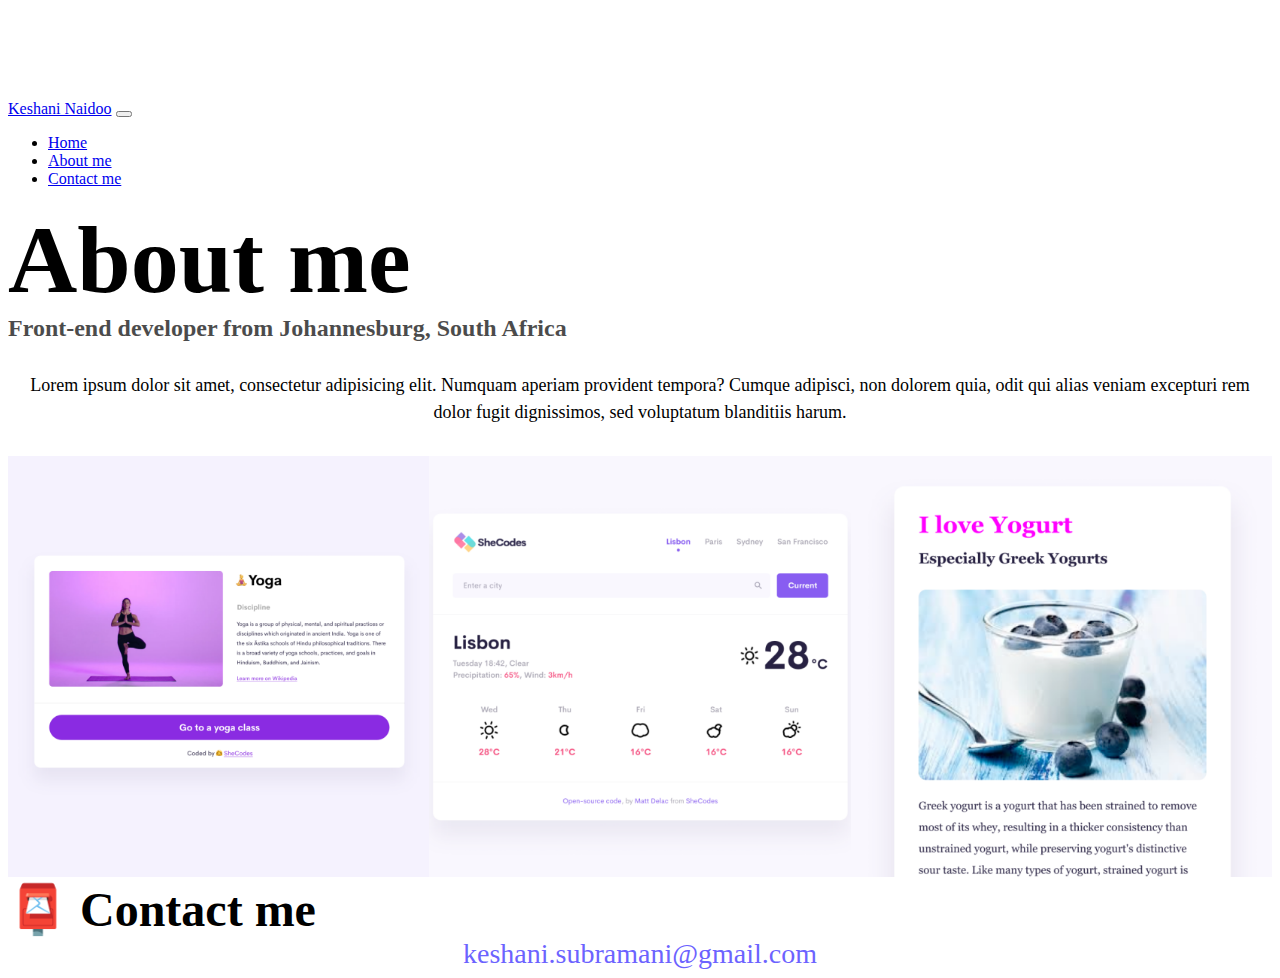
<file: about.html>
<!DOCTYPE html>
<html lang="en">
  <head>
    <meta charset="UTF-8" />
    <meta
      name="description"
      content="A brief overview of the developer and a summary of project portfolio"
    />
    <meta http-equiv="X-UA-Compatible" content="IE=edge" />
    <meta name="viewport" content="width=device-width, initial-scale=1.0" />
    <link
      href="https://cdn.jsdelivr.net/npm/bootstrap@5.3.2/dist/css/bootstrap.min.css"
      rel="stylesheet"
      integrity="sha384-T3c6CoIi6uLrA9TneNEoa7RxnatzjcDSCmG1MXxSR1GAsXEV/Dwwykc2MPK8M2HN"
      crossorigin="anonymous"
    />
    <script
      src="https://cdn.jsdelivr.net/npm/bootstrap@5.3.2/dist/js/bootstrap.bundle.min.js"
      integrity="sha384-C6RzsynM9kWDrMNeT87bh95OGNyZPhcTNXj1NW7RuBCsyN/o0jlpcV8Qyq46cDfL"
      crossorigin="anonymous"
    ></script>
    <link rel="stylesheet" href="/css/style.css" />
    <title>About Me and My Projects - Keshani Naidoo</title>
  </head>
  <body>
    <nav class="navbar navbar-expand-lg bg-body-tertiary fixed-top">
      <div class="container">
        <a class="navbar-brand" href="#">Keshani Naidoo</a>
        <button
          class="navbar-toggler"
          type="button"
          data-bs-toggle="collapse"
          data-bs-target="#navbarNav"
          aria-controls="navbarNav"
          aria-expanded="false"
          aria-label="Toggle navigation"
        >
          <span class="navbar-toggler-icon"></span>
        </button>
        <div class="collapse navbar-collapse" id="navbarNav">
          <ul class="navbar-nav">
            <li class="nav-item">
              <a class="nav-link" aria-current="page" href="/" title="homepage"
                >Home</a
              >
            </li>
            <li class="nav-item">
              <a class="nav-link active" href="/about.html" title="about-page"
                >About me</a
              >
            </li>
            <li class="nav-item">
              <a
                class="nav-link"
                href="/about.html#contact"
                title="contact-me-section"
                >Contact me</a
              >
            </li>
          </ul>
        </div>
      </div>
    </nav>
    <h1 class="text-center">About me</h1>
    <h3 class="text-center">
      Front-end developer from Johannesburg, South Africa
    </h3>
    <div class="about-paragraphs">
      <p>
        Lorem ipsum dolor sit amet, consectetur adipisicing elit. Numquam
        aperiam provident tempora? Cumque adipisci, non dolorem quia, odit qui
        alias veniam excepturi rem dolor fugit dignissimos, sed voluptatum
        blanditiis harum.
      </p>
    </div>
    <div class="container">
      <div class="row">
        <div class="col-sm-4">
          <img
            src="/Images/l3jP-yoga.png"
            alt="Yoga"
            class="img-fluid p-2 shadow rounded"
          />
        </div>
        <div class="col-sm-4">
          <img
            src="/Images/jxM9-weather.png"
            alt="weather app"
            class="img-fluid p-2 shadow rounded"
          />
        </div>
        <div class="col-sm-4">
          <img
            src="/Images/WgM8-yogurt.png"
            alt="yogurt app"
            class="img-fluid p-2 shadow rounded"
          />
        </div>
      </div>
    </div>
    <div id="contact" class="mt-5">
      <h2 class="text-center">📮 Contact me</h2>
      <a
        href="mailto:keshani.subramani@gmail.com"
        class="email-link"
        title="email address"
      >
        keshani.subramani@gmail.com
      </a>
    </div>
  </body>
</html>
</file>
<file: css/style.css>
:root {
  --primary-color: #6c63ff;
  --secondary-color: #f5f2fe;
  --box-shadow: 0 5px 10px rgba(0, 0, 0, 0.3);
}

body {
  margin-top: 100px;
}

h1,
h2,
h3 {
  margin: 0;
}

h1 {
  font-size: 96px;
}

h2 {
  font-size: 48px;
}

h3 {
  font-size: 24px;
  opacity: 0.7;
}

p {
  font-size: 18px;
  line-height: 1.5;
  box-sizing: border-box;
}

.navigation-links {
  display: flex;
  margin-top: 40px;
  justify-content: center;
}

.navigation-links a {
  margin: 20px;
  border-radius: 4px;
  padding: 20px 15px;
  text-decoration: none;
  text-transform: capitalize;
}

.contact-link {
  background: var(--primary-color);
  box-shadow: var(--box-shadow);
  color: white;
}

.about-link {
  color: var(--primary-color);
  border: 1px solid var(--primary-color);
}

.homepage-link {
  color: var(--primary-color);
  text-align: center;
  display: block;
}

.about-paragraphs {
  margin: 30px 0;
  text-align: center;
}

.about-paragraphs p {
  margin: 10px;
}

.email-link {
  display: flex;
  justify-content: center;
  color: var(--primary-color);
  font-size: 28px;
  text-decoration: none;
}

.email-link:hover {
  text-decoration: underline;
}

.primary-link {
  border-radius: 4px;
  padding: 20px 15px;
  text-decoration: none;
  text-transform: capitalize;
  background: var(--primary-color);
  box-shadow: var(--box-shadow);
  color: white;
}

a:hover {
  color: #0a58ca;
}

.row {
  display: flex;
}

.col-md-6 {
  flex: 0 0 auto;
  width: 50%;
  box-sizing: border-box;
}

.col-sm-4 {
  flex: 0 0 auto;
  width: 33.3333333333%;
}

.img {
  vertical-align: middle;
}

.img-flag {
  width: 30px;
}

.img-fluid {
  max-width: 100%;
  height: auto;
}

@media (max-width: 576px) {
  h1,
  h2 {
    font-size: 40px;
  }

  p {
    font-size: 15px;
  }

  .email-link {
    font-size: 20px;
  }

  .row {
    display: block;
  }

  .col-md-6 {
    width: 100%;
    padding: 20px;
    margin: 0;
  }

  .col-sm-4 {
    width: 100%;
    padding: 10px 30px;
  }
}
</file>
